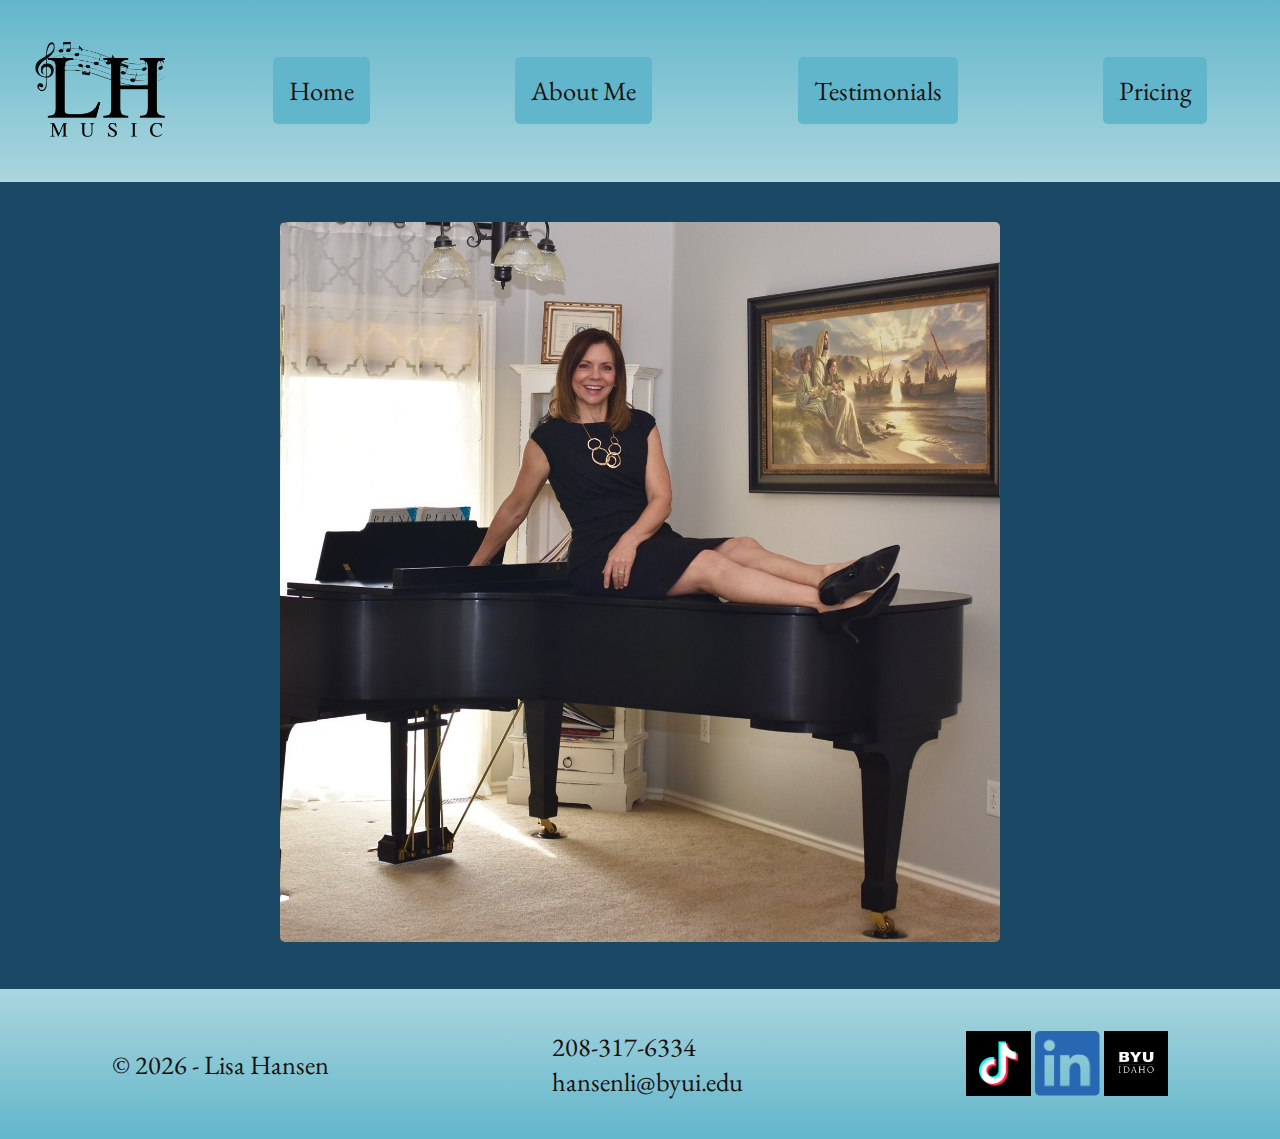
<file: index.html>
<!DOCTYPE html>
<html lang="en">
<head>
    <!-- https://jakey51.github.io/wdd130/ClientProject/Index.html -->
    <meta charset="UTF-8">
    <meta name="viewport" content="width=device-width, initial-scale=1.0">
    <title>Lisa Hansen | Piano Teacher</title>
    <link rel="stylesheet" href="styles/piano.css">
    <script defer src="scripts/main.js"></script>
</head>
<body>
    <div id="content">
    <header>
        <nav>
            <a href="index.html" class="logolink" ><img class="logo" src="images/lh_logo.png" alt="piano logo"></a>
                <div id="top">
                    <div class="top"><a href="index.html">Home</a></div>
                    <div class="top"><a href="aboutme.html">About Me</a></div>
                    <div class="top"><a href="testimonials.html">Testimonials</a></div>
                    <div class="top"><a href="pricing.html">Pricing</a></div>
            </div>
        </nav>
    <main>
        <div id="intro">
            <img id="me" src="images/webpage.jpg" alt="a picture of Lisa Hansen and her piano">
        </div>
    </main>
    <footer>
        <p> &copy; <span id="year"></span> - Lisa Hansen</p>
        <div id="contact">
            <p>208-317-6334</p>
            <p>hansenli@byui.edu</p>
        </div>
        <div class="social">
            <a href="http://tiktok.com/@pianogal40" target="_blank">
                <img src="images/tictoc.png" alt="tictok icon" height="75px">
            </a>
            <a href="https://www.linkedin.com/in/lisahansenpiano/" target="_blank">
                <img src="images/li-in-bug.png" alt="Linkedin icon" height="75px">
            </a>
            <a href="https://www.byui.edu/directories/lisa-hansen" target="_blank">
                <img src="images/byui.png" alt="BYUI icon" height="75px">
            </a>
        </div>
    </footer>
    </div>  
</body>
</html>
</file>
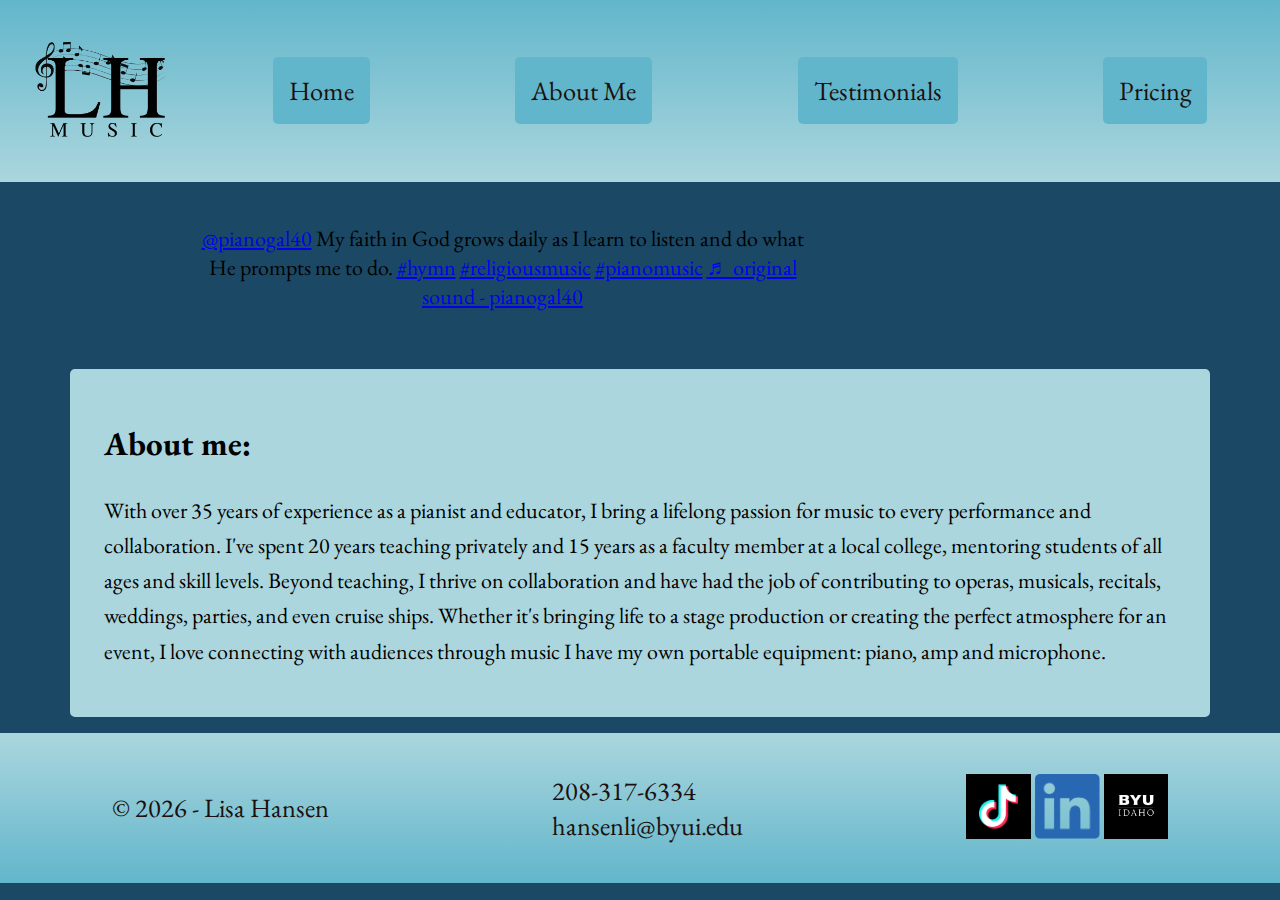
<file: aboutme.html>
<!DOCTYPE html>
<html lang="en">
<head>
    <meta charset="UTF-8">
    <meta name="viewport" content="width=device-width, initial-scale=1.0">
    <title>Lisa Hansen Piano teacher</title>
    <link rel="stylesheet" href="styles/piano.css">
    <script defer src="scripts/main.js"></script>
</head>
<body>
    <div id="content">
    <header>
            <nav>
                <a href="index.html" class="logolink" ><img class="logo" src="images/lh_logo.png" alt="piano logo"></a>
                <div id="top">
                    <div class="top"><a href="index.html">Home</a></div>
                    <div class="top"><a href="aboutme.html">About Me</a></div>
                    <div class="top"><a href="testimonials.html">Testimonials</a></div>
                    <div class="top"><a href="pricing.html">Pricing</a></div>
            </div>
            </nav>
    </header>
    <main>
        <div id="intro">
            <blockquote class="tiktok-embed" cite="https://www.tiktok.com/@pianogal40/video/7329750539133046062" data-video-id="7329750539133046062" style="max-width: 605px;min-width: 325px;" > <section> <a target="_blank" title="@pianogal40" href="https://www.tiktok.com/@pianogal40?refer=embed">@pianogal40</a> My faith in God grows daily as I learn to listen and do what He prompts me to do.  <a title="hymn" target="_blank" href="https://www.tiktok.com/tag/hymn?refer=embed">#hymn</a> <a title="religiousmusic" target="_blank" href="https://www.tiktok.com/tag/religiousmusic?refer=embed">#religiousmusic</a> <a title="pianomusic" target="_blank" href="https://www.tiktok.com/tag/pianomusic?refer=embed">#pianomusic</a> <a target="_blank" title="♬ original sound - pianogal40" href="https://www.tiktok.com/music/original-sound-7329750590131653422?refer=embed">♬ original sound - pianogal40</a> </section> </blockquote> <script async src="https://www.tiktok.com/embed.js"></script>
        </div>
        <div class="container">
            <h2>About me:</h2>
            <p>With over 35 years of experience as a pianist and educator, I bring a lifelong passion for music to every performance and collaboration.  I've spent 20 years teaching privately and 15 years as a faculty member  at a local college, mentoring students of all ages and skill levels.

                Beyond teaching, I thrive on collaboration and have had the job of contributing to operas, musicals, recitals, weddings, parties, and even cruise ships.
                
                Whether it's bringing life to a stage production or creating the perfect atmosphere for an event, I love connecting with audiences through music
                
                I have my own portable equipment: piano, amp and microphone. </p>
        </div>
        
    </main>
    <footer>
        <p> &copy; <span id="year"></span> - Lisa Hansen</p>
        
        <div id="contact">
            <p>208-317-6334</p>
            <p>hansenli@byui.edu</p>
        </div>
        <div class="social">
            <a href="http://tiktok.com/@pianogal40" target="_blank">
                <img src="images/tictoc.png" alt="tictok icon" height="75px">
            </a>
            <a href="https://www.linkedin.com/in/lisahansenpiano/" target="_blank">
                <img src="images/li-in-bug.png" alt="Linkedin icon" height="75px">
            </a>
            <a href="https://www.byui.edu/directories/lisa-hansen" target="_blank">
                <img src="images/byui.png" alt="BYUI icon" height="75px">
            </a>
        </div>

    </footer>
    </div>
</body>
</html>
</file>
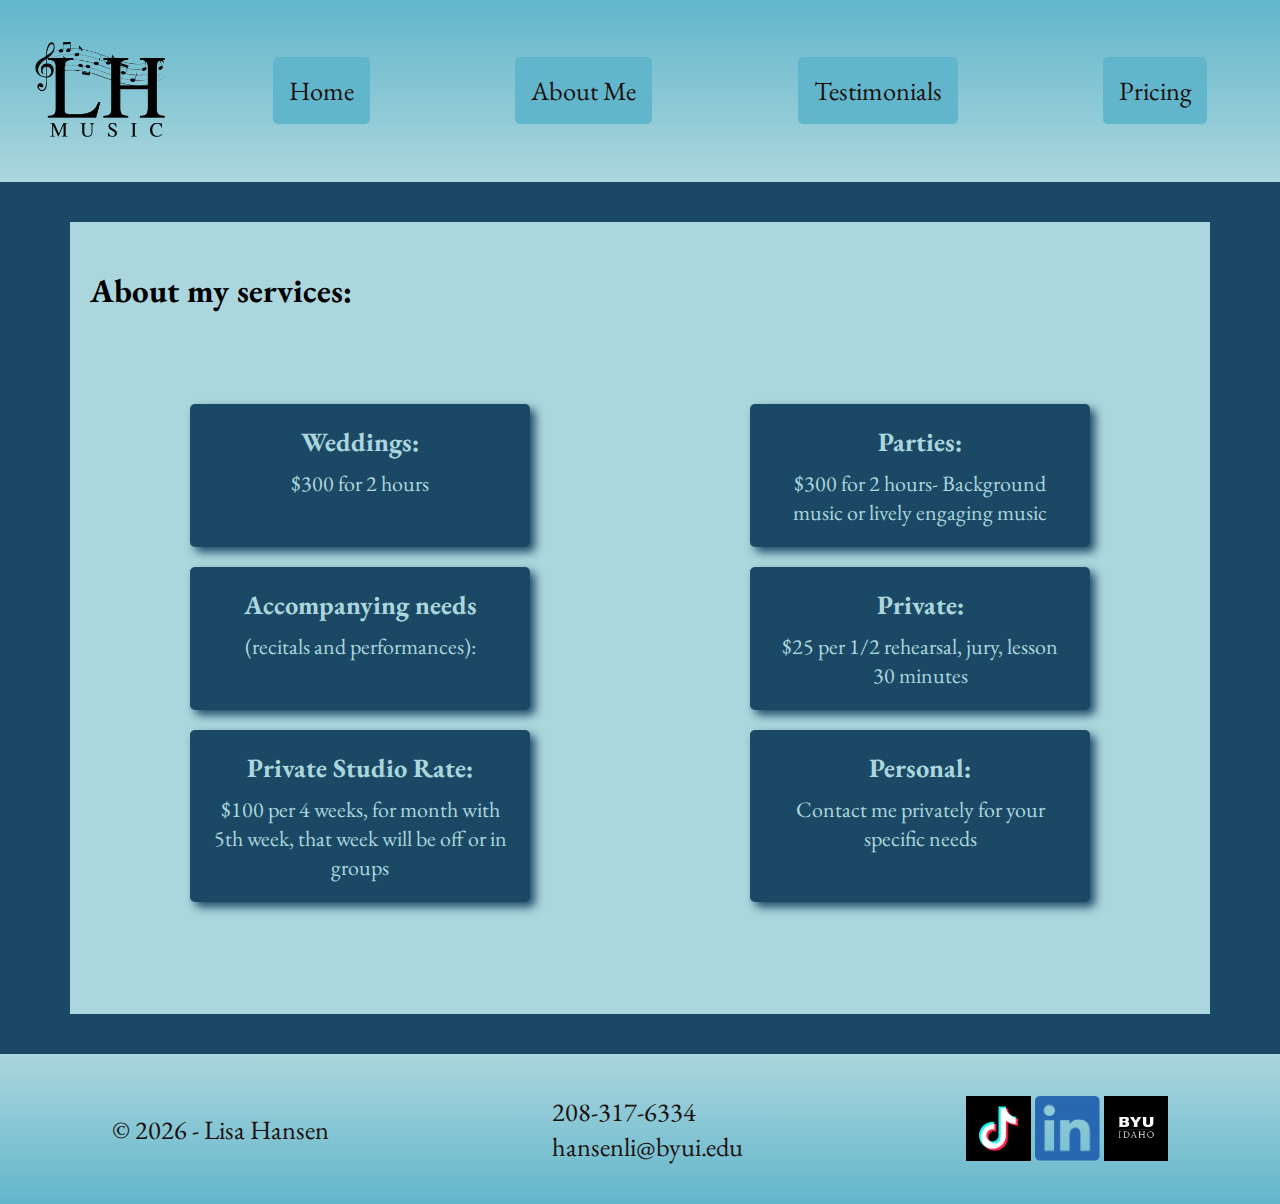
<file: pricing.html>
<!DOCTYPE html>
<html lang="en">
<head>
    <meta charset="UTF-8">
    <meta name="viewport" content="width=device-width, initial-scale=1.0">
    <title>Lisa Hansen Piano teacher</title>
    <link rel="stylesheet" href="styles/piano.css">
    <script defer src="scripts/main.js"></script>
</head>
<body>
    <div id="content">
    <header>
            <nav>
                <a href="index.html" class="logolink" ><img class="logo" src="images/lh_logo.png" alt="piano logo"></a>
                <div id="top">
                    <div class="top"><a href="index.html">Home</a></div>
                    <div class="top"><a href="aboutme.html">About Me</a></div>
                    <div class="top"><a href="testimonials.html">Testimonials</a></div>
                    <div class="top"><a href="pricing.html">Pricing</a></div>
                </div>
            </nav>
    </header>
    <main>
        
        <div id="service">
            <h2>About my services:</h2>
            <div id="service">
            <ul id="price">
                <li><span class="p-title">Weddings:</span> $300 for 2 hours</li>
                <li><span class="p-title">Parties:</span> $300 for 2 hours- Background music or lively engaging music</li>
                <li><span class="p-title">Accompanying needs</span>(recitals and performances):</li>
                <li><span class="p-title">Private:</span> $25 per 1/2 rehearsal, jury, lesson 30 minutes</li>
                <li><span class="p-title">Private Studio Rate:</span> $100 per 4 weeks, for month with 5th week, that week will be off or in groups </li>
                <li><span class="p-title">Personal:</span> Contact me privately for your specific needs</li>
            </div>
            </ul>
        </div>
    </main>
    <footer>
        <p> &copy; <span id="year"></span> - Lisa Hansen</p>
        
        <div id="contact">
            <p>208-317-6334</p>
            <p>hansenli@byui.edu</p>
        </div>
        <div class="social">
            <a href="http://tiktok.com/@pianogal40" target="_blank">
                <img src="images/tictoc.png" alt="tictok icon">
            </a>
            <a href="https://www.linkedin.com/in/lisahansenpiano/" target="_blank">
                <img src="images/li-in-bug.png" alt="Linkedin icon">
            </a>
            <a href="https://www.byui.edu/directories/lisa-hansen" target="_blank">
                <img src="images/byui.png" alt="BYUI icon" >
            </a>
        </div>
    </footer>
    </div>  
</body>
</file>
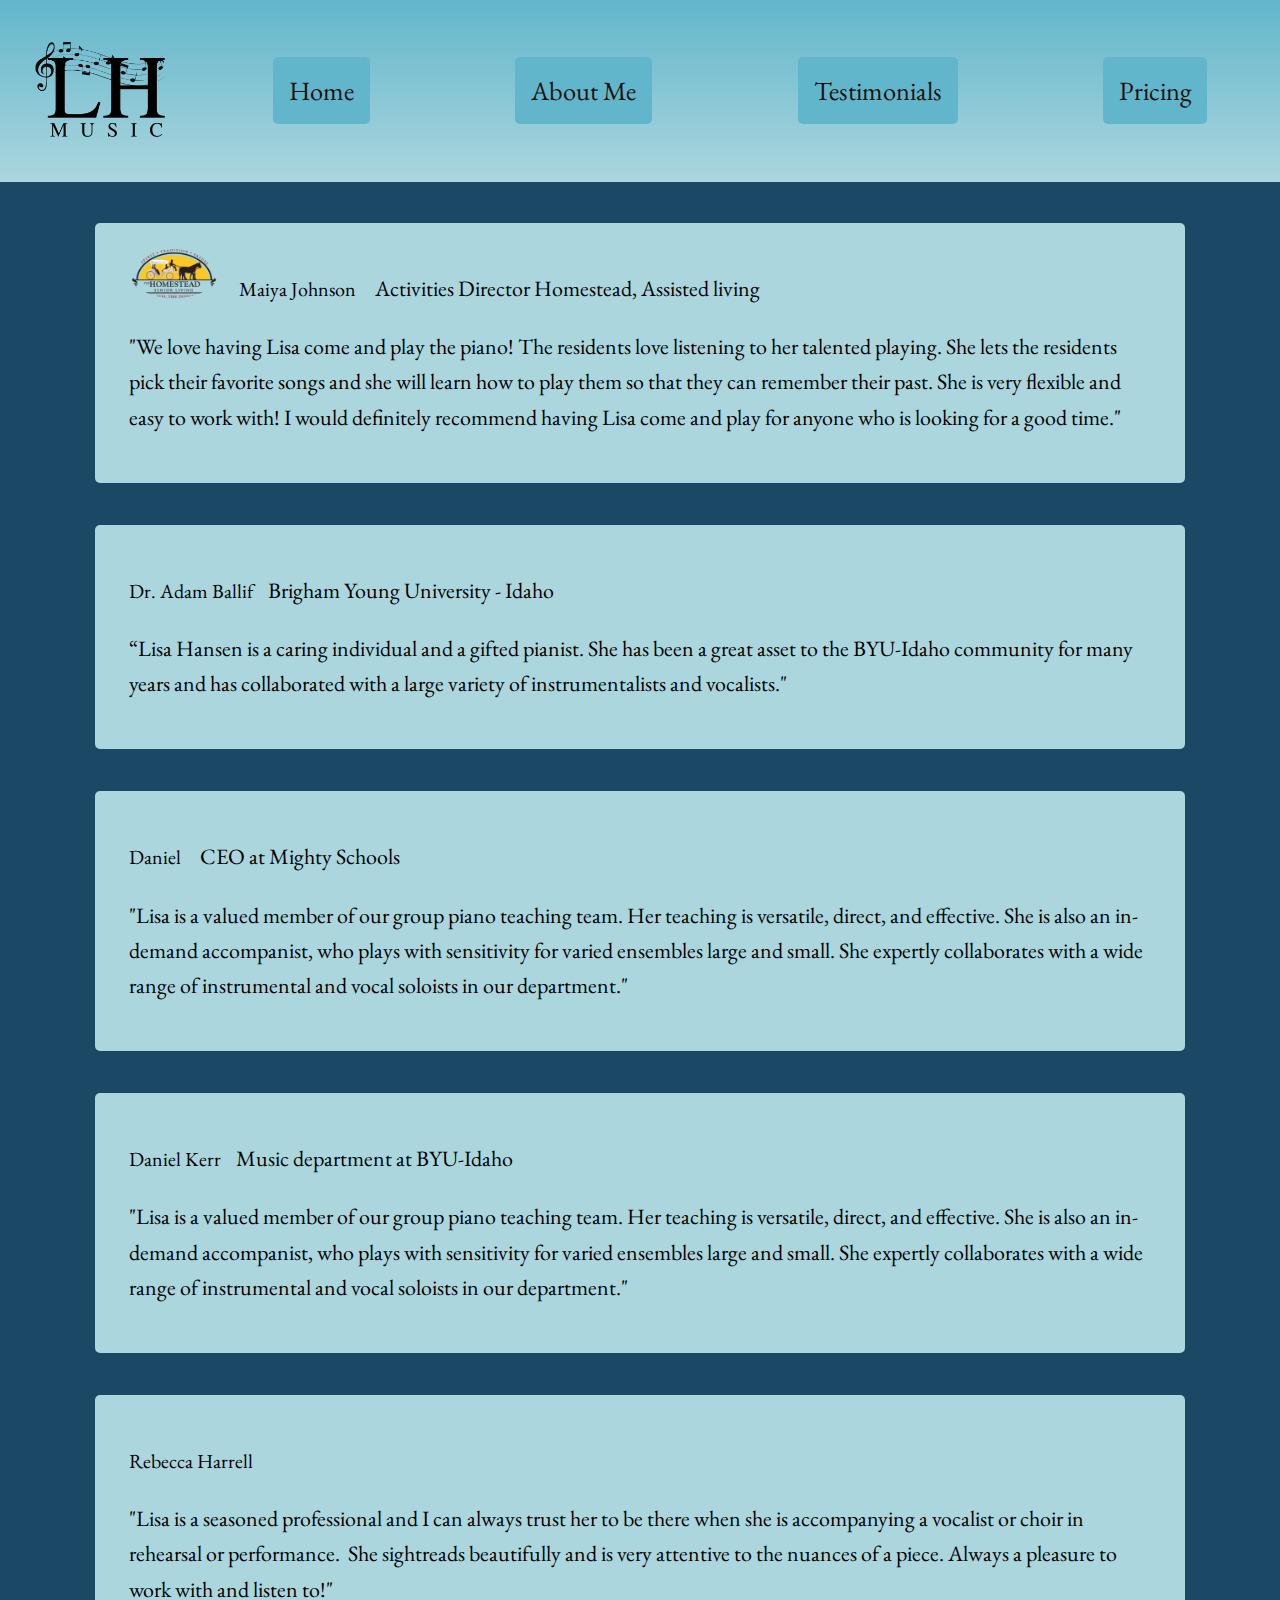
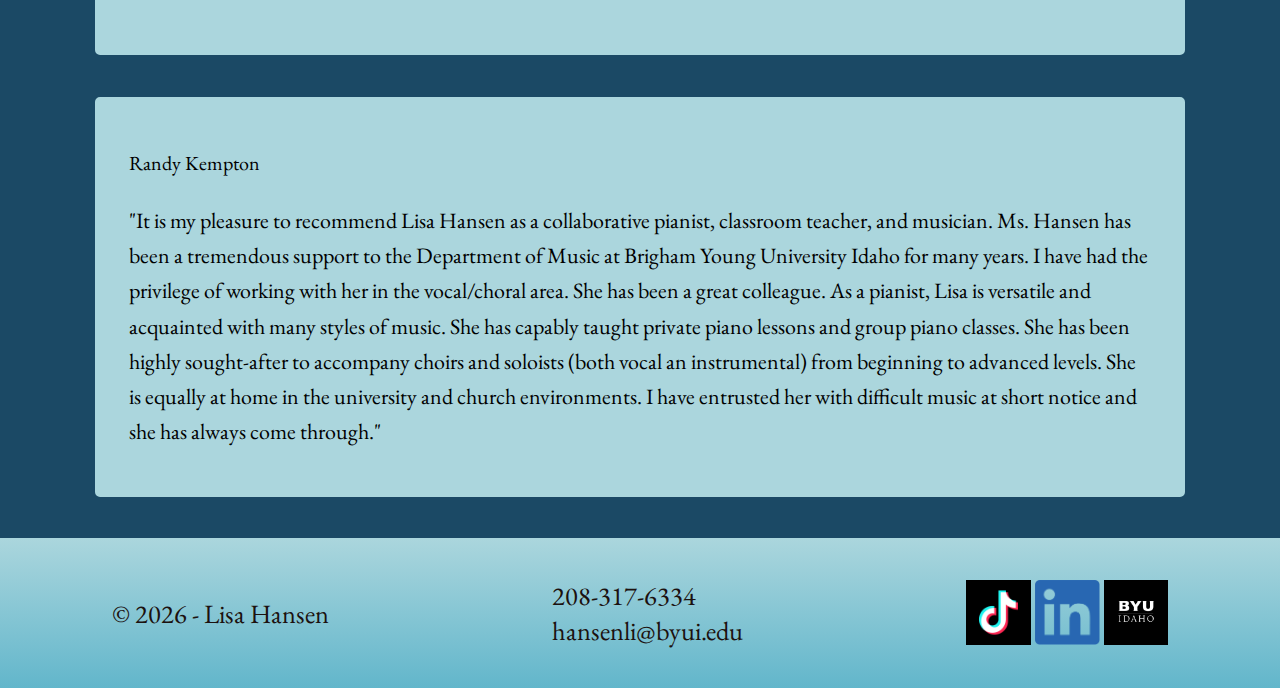
<file: testimonials.html>
<!DOCTYPE html>
<html lang="en">
<head>
    <meta charset="UTF-8">
    <meta name="viewport" content="width=device-width, initial-scale=1.0">
    <title>Lisa Hansen Piano teacher</title>
    <link rel="stylesheet" href="styles/piano.css">
    <script defer src="scripts/main.js"></script>
</head>
<body>
    <div id="content">
    <header>
            <nav>
                  <a href="index.html" class="logolink" ><img class="logo" src="images/lh_logo.png" alt="piano logo"></a>
                 <div id="top">
                    <div class="top"><a href="index.html">Home</a></div>
                    <div class="top"><a href="aboutme.html">About Me</a></div>
                    <div class="top"><a href="testimonials.html">Testimonials</a></div>
                    <div class="top"><a href="pricing.html">Pricing</a></div>
                 </div>
            </nav>
    </header>
    <main>
        <div class="grid-container">
          <div class="container">
            <img src="images/homesteadlogo.png" alt="Avatar" style="width:90px">
            <p><span>Maiya Johnson</span> Activities Director Homestead, Assisted living</p>
            <p>"We love having Lisa come and play the piano! The residents love listening to her talented playing. She lets the residents pick their favorite songs and she will learn how to play them so that they can remember their past. She is very flexible and easy to work with! I would definitely recommend having Lisa come and play for anyone who is looking for a good time."</p>
          </div>
          
          <div class="container">
            <p><span >Dr. Adam Ballif</span>Brigham Young University - Idaho</p>
            <p>“Lisa Hansen is a caring individual and a gifted pianist. She has been a great asset to the BYU-Idaho community for many years and has collaborated with a large variety of instrumentalists and vocalists."</p>
          </div>

          <div class="container">
            <p><span>Daniel </span> CEO at Mighty Schools</p>
            <p>"Lisa is a valued member of our group piano teaching team. Her teaching is versatile, direct, and effective. She is also an in-demand accompanist, who plays with sensitivity for varied ensembles large and small. She expertly collaborates with a wide range of instrumental and vocal soloists in our department."</p>
          </div>
          
          <div class="container">
            <p><span >Daniel Kerr</span>Music department at BYU-Idaho</p>
            <p>"Lisa is a valued member of our group piano teaching team. Her teaching is versatile, direct, and effective. She is also an in-demand accompanist, who plays with sensitivity for varied ensembles large and small. She expertly collaborates with a wide range of instrumental and vocal soloists in our department."</p>
          </div>

          <div class="container">
            <p><span >Rebecca Harrell</span></p>
            <p>"Lisa is a seasoned professional and I can always trust her to be there when she is accompanying a vocalist or choir in rehearsal or performance.  She sightreads beautifully and is very attentive to the nuances of a piece. Always a pleasure to work with and listen to!"</p>
          </div>

          <div class="container">
            <p><span >Randy Kempton</span></p>
            <p>"It is my pleasure to recommend Lisa Hansen as a collaborative pianist, classroom teacher, and musician. Ms. Hansen has been a tremendous support to the Department of Music at Brigham Young University Idaho for many years. I have had the privilege of working with her in the vocal/choral area. She has been a great colleague. As a pianist, Lisa is versatile and acquainted with many styles of music. She has capably taught private piano lessons and group piano classes. She has been highly sought-after to accompany choirs and soloists (both vocal an instrumental) from beginning to advanced levels. She is equally at home in the university and church environments. I have entrusted her with difficult music at short notice and she has always come through."</p>
          </div>
          
        </div>
    <footer>
        <p> &copy; <span id="year"></span> - Lisa Hansen</p>
        
        <div id="contact">
          <p>208-317-6334</p>
          <p>hansenli@byui.edu</p>
        </div>
        <div class="social">
            <a href="http://tiktok.com/@pianogal40" target="_blank">
                <img src="images/tictoc.png" alt="tictok icon">
            </a>
            <a href="https://www.linkedin.com/in/lisahansenpiano/" target="_blank">
                <img src="images/li-in-bug.png" alt="Linkedin icon">
            </a>
            <a href="https://www.byui.edu/directories/lisa-hansen" target="_blank">
                <img src="images/byui.png" alt="BYUI icon">
            </a>
        </div>
    </footer>
    </div>
</body>
</html>
</file>
<file: styles/piano.css>
@import url('https://fonts.googleapis.com/css2?family=EB+Garamond:ital,wght@0,400..800;1,400..800&family=Roboto:ital,wght@0,100..900;1,100..900&display=swap');
/*All pages*/
body {
    background-color: #1b4965;
    font-family: 'EB Garamond', Times, serif;
    font-size: 22px;
    padding: 0;
    margin: 0;
  }
#content{
  max-width: 1600px;
  margin: 0 auto;
}
  /* Header*/
  .logo{
    height: 130px;
    
    display: block;
    margin: 0 auto;
  }
  .logolink{
    border:none;
  }
  .logolink:hover{
    background-color: transparent;
  }
  nav {
    background-color:#62b6cb;
    line-height: 3em;
    text-align: center;
    font-size: 1.2em;
    list-style-type: none;
    
  }
  nav  {
    list-style-type: none;
    display: grid;
    grid-template-columns: 200px 1fr;
    background-image: linear-gradient(#62b6cb, #abd6dd);
    width:100%;
    align-items: center;
  }
  nav li{
  display: inline-block;
  padding:20px;
  }
  nav a {
    color: #1c110f;
    padding: 1em;
    min-width: 120px;
    text-decoration: none;
    padding: 16px;
    padding-block: 16px;
    /* border: 1px solid #1b4965; */
    transition: 0.6s;
    margin: 10px;
    border-radius: 5px;
    background-color: #62b6cb;
  }
  .logolink {
    background-color: transparent;
  }
  nav a:link, nav a:visited {
    color: #1c110f;
  }
  nav a:hover {
    color:#abd6dd;
    background-color: #1b4965;
  }
  #top {
    display: flex;
    justify-content: space-around;
    align-items: center;
    border-radius: 5px;
  }
  ul {
    align-items: left;
    padding: 0px 0px;
  }
  li {
    width: 300px;
    margin:10px 10px 10px 10px;
    padding: 10px;
    align-items: center;
  }
  li a{
    width: 15%;
  }
 
  .top{
    align-items: center;
    text-align: center;
    /* border: 2px solid #75563e; */
  }
  #intro {
    text-align: center;
    align-items: center;
  }
  /*footer*/
  footer{
    background-image: linear-gradient(#abd6dd, #62b6cb);
    /*padding: 25px 50px;*/
    /*margin-top: 200px;*/
    display: flex;
    justify-content: space-around;
    align-items: center;
    justify-items: center;
    width: 100%;
    height: 150px;
  }
  footer p{
    font-size: 1.2em;
    color: #1c110f;
  }
  footer p a:hover{
    text-decoration: underline;
  }
  footer a{
    color: #1c110f;
  }
  footer a:hover{
    color:#1b4965;
  }
  #contact p {
    padding: 0;
    margin: 0;
  }
  /*home*/
  video{
    height: fit-content;
    width: 100%;
  }
  #intro{
    padding:20px 100px;
    width: fit-content;
    display: block;
    margin-left: auto;
    margin-right: auto;
    width: 75%;
  }
  #me{
    width: 75%;
    padding: 10px;
    margin: 10px;
    border-radius: 15px;
    overflow: hidden;
  }
 
  /*about me*/
  #txt{
    float: left;
    padding: 20px;
    width: 80%;
    padding-left: 10%;
  }
  #aboutMe{
    background-color: #abd6dd;
  }
  .filler{
    border: 15px solid #1b4965;
    padding: 50px;
    margin: 20px;
  }
  
  /*Testimonials page*/
  .grid-container{
    display: grid;
    gap: 10px;
    border: 5px;
    padding: 10px;
    margin: 15px;
  }
  .person img{
    height: 400px;
    width: 55%;
    height: auto;
    display:block;
    margin: 0 auto;
  }
  #name{
    text-decoration: underline;
    text-align: center;
  }
  #review{
    width: 80%;
    border: 5px;
    padding: 10px;
    margin: 15px;
  }
  .txt{
    width: 75px;
  }
  .container {
    border: 2px solid #abd6dd;
    background-color:#abd6dd;
    border-radius: 5px;
    padding: 24px 32px;
    margin: 16px 70px;
  }
  .container p{
    line-height: 1.6em;
  }
  /* Clear floats after containers */
  .container::after {
    content: "";
    clear: both;
    display: table;
  }
  
  /* Float images inside the container to the left. Add a right margin, and style the image as a circle */
  .container img {
    float: left;
    margin-right: 20px;
    border-radius: 50%;
  }
  
  /* Increase the font-size of a span element */
  .container span {
    font-size: 20px;
    margin-right: 15px;
  }
  
  /* Add media queries for responsiveness. This will center both the text and the image inside the container */
  
  #person1{
  margin: 10px;
  grid-row: 1/2;
  grid-column: 1/2;
  }
  #person2{
  margin: 10px;
  grid-row:1/2;
  grid-column:2/3;
  }
  #person3{
    margin: 10px;
    grid-row: 1/2;
    grid-column:3/4 ;
  }
  #person4{
    margin: 10px;
    grid-row:1/2 ;
    grid-column:4/5 ;
  }
  #comment1{
    grid-row:2/3;
    grid-column:1/2 ;
  }
  #comment2{
    grid-row:2/3;
    grid-column:2/3 ;
  }
  #comment3{
    margin: 15px;
    grid-row:2/3;
    grid-column:3/4 ;
  }
  #comment4{
    margin: 15px;
    grid-row:2/3;
    grid-column:4/5 ;
  }
  .row {
    margin: 8px 16px;
  }
  footer a{
    text-decoration: none;
  }
  /* Add padding BETWEEN each column */
  .row,
  .row>.column {
    padding: 8px;
  }
  .social {
    padding-top: 5px;
  }
  .social img{
    height: 65px;
  }
  .column {
    float: left;
  }
  .row:after {
    content: "";
    display: table;
    clear: both;
  }
  div.letter{
    display: flex;
    justify-content: center;
    border: 2px solid #abd6dd;
    background-color:#abd6dd;
    border-radius: 5px;
    padding: 24px 32px;
    margin: 16px auto;
    flex-direction: column;
  }
  .letter img{
    display: flex;
    justify-content: center;
    border: 2px solid #abd6dd;
    background-color:#abd6dd;
    border-radius: 5px;
    padding: 24px 32px;
    margin: 16px 70px;
    align-items: center;
    width: 75%;
  }
  .letter a{
    text-align: center;
    color: #1c110f;
  }
  
  .letter a:hover{
  color: #1b4965;
  }
  
  /*pricing*/
  
  #aboutMe{
    border: 10px solid #1b4965;
    padding: 20px;
    margin: 10px;
  }
  #service{
    background-color: #abd6dd;
    margin: 40px 70px;
    padding: 20px;
  }
  #price{
    display: flex;
    flex-wrap: wrap;
    align-content: center;
    justify-content: space-between;
  }
  #price li {
    list-style-type: none;
    background-color:#1b4965;
    color:#abd6dd;
    padding: 20px;
    border-radius: 5px;
    text-align: center;
    box-shadow: 5px 5px 10px #1b4965;
  }
  .p-title {
    font-weight: bold;
    font-size: 1.2em;
    display: block;
    padding-bottom: 10px;
  }
  @media screen and (max-width: 900px){
    body{
      width: 100%;
      justify-content: space-around;
    }
    #intro {
      margin-left: -30px;
    }
    .grid-container{
      display:block;
    }
    nav li, nav a {
      display: block;
      width: 80%;
    }
    nav a {
      margin: 5px;
      padding: 8px;
    }
    #top {
      flex-direction: column;
      align-content: stretch;
      width: 100%;
    }
    ul {
      padding-inline-start: 0;
    }
    nav {
      line-height: 1em;
      font-size: 1em;
    }  
    footer p, footer a {
      font-size: 1em;
    }
    #service {
      margin: 30px 0;
    }
    #price {
      width: 100%;
    }
    #price li {
      width: 90%;
    }
  }
  @media (max-width: 500px) {
    
    #top{
      margin: 0 10px 10px 10px;
      padding:0 10px 10px 10px;
    }
    #intro {
      padding: 0;
      margin-left: auto;
    }
    #me {
      width: 95%;
      margin-left: -10px;
    }
    .container {
      text-align: center;
      margin: 5px;
    }
    #service {
      margin: 0;
      padding: 0;
    }
    #service h2 {
      text-align: center;
    }
    nav{
      display: block;
    }
    #top a {
      margin-left: -24px;
      padding-left:-24px;
    }
    .logolink {
      margin: 0 auto;
    }
    .container img {
      margin: auto;
      float: none;
      display: block;
    }
    .letter img{
      width: 100%;
    }
    
  footer{
    flex-direction: column;
  }
  }
</file>
